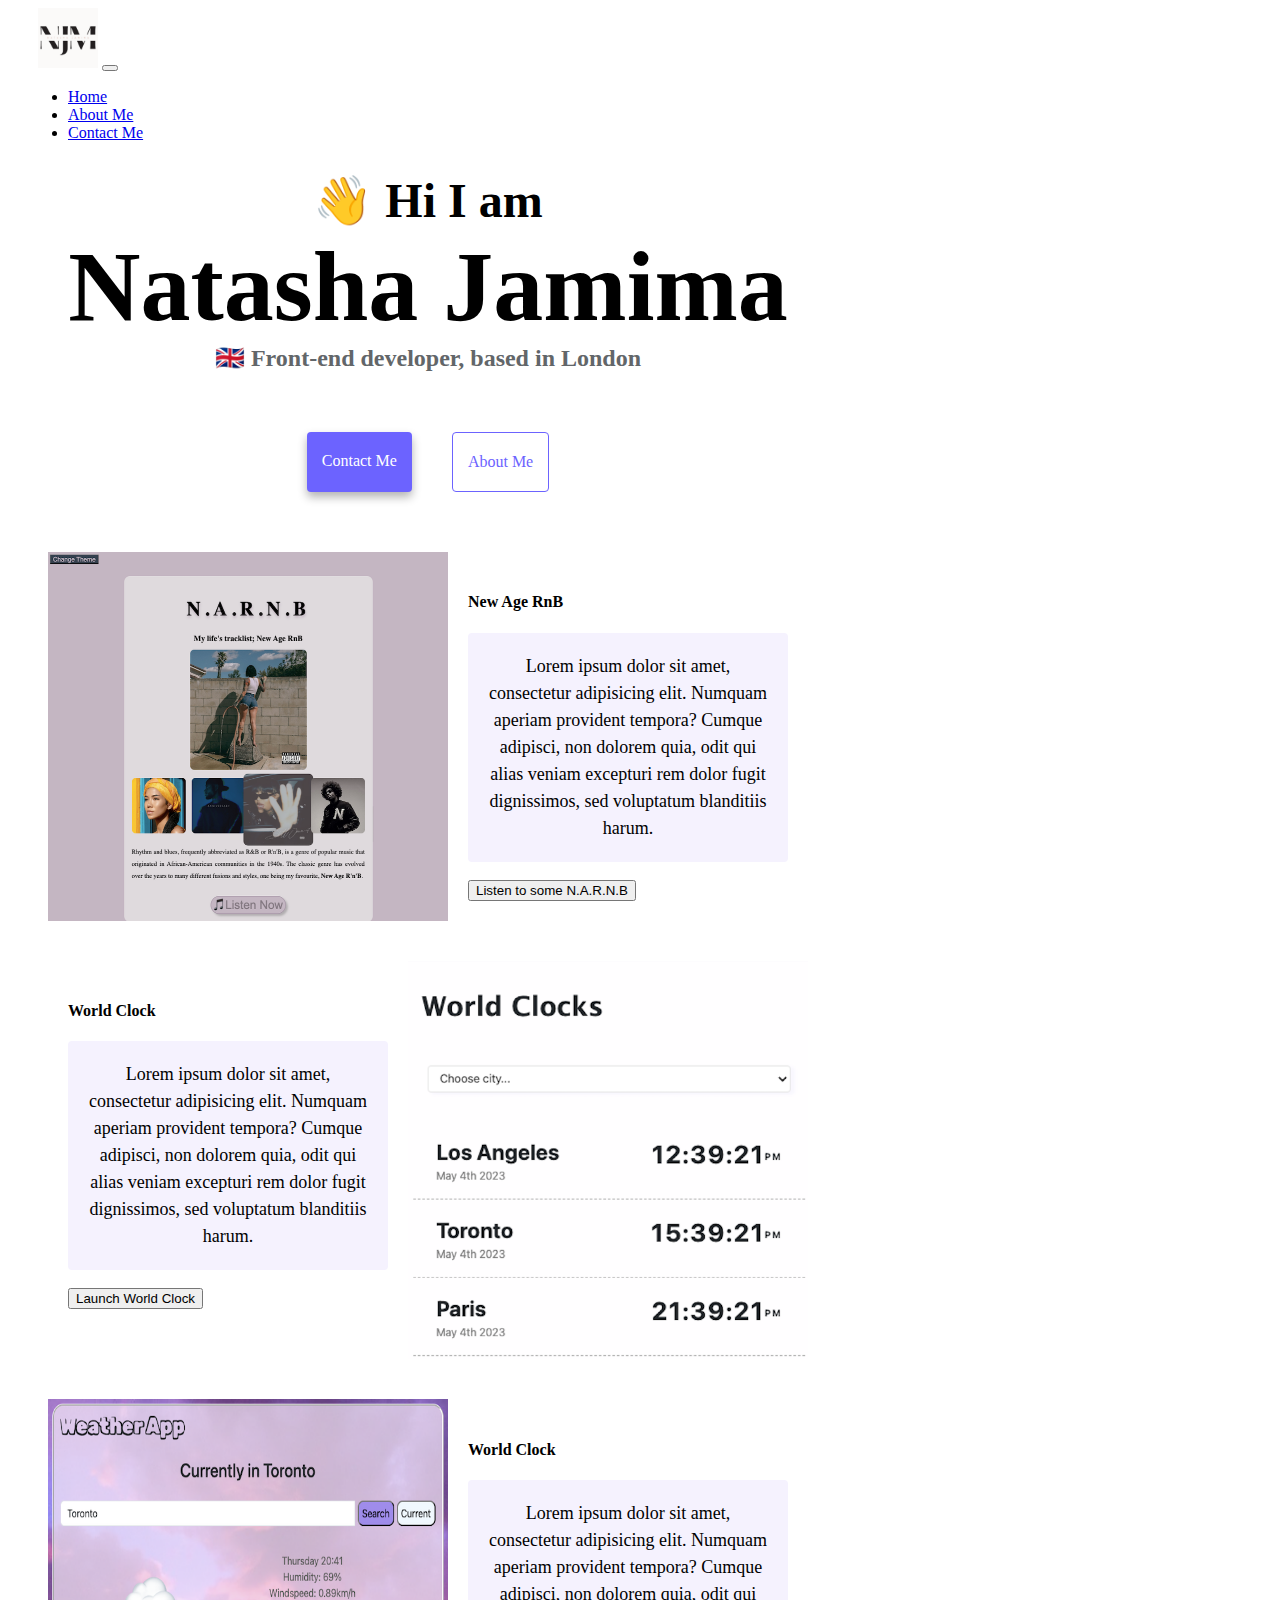
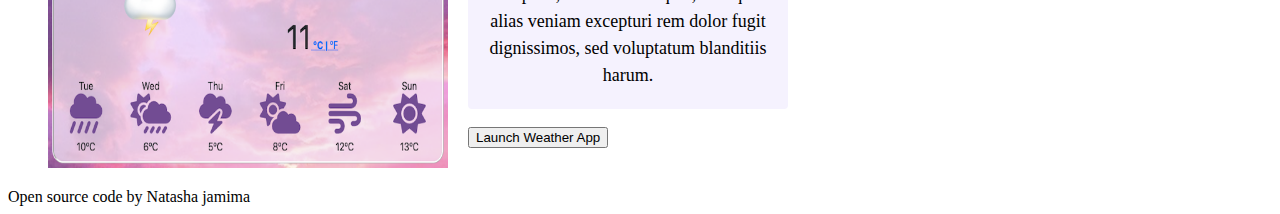
<file: index.html>
<!DOCTYPE html>
<html lang="en">
  <head>
    <meta charset="UTF-8" />
    <meta
      name="description"
      content="This is Natasha Jamima's portfolio with the latest projects she's been working on. Fromt a financial background, this is her creative aspect highlighted on here."
    />
    <meta http-equiv="X-UA-Compatible" content="IE=edge" />
    <meta name="viewport" content="width=device-width, initial-scale=1.0" />
    <title>Natasha Jamima Portfolio | NJM</title>
    <link
      href="https://cdn.jsdelivr.net/npm/bootstrap@5.3.0-alpha3/dist/css/bootstrap.min.css"
      rel="stylesheet"
      integrity="sha384-KK94CHFLLe+nY2dmCWGMq91rCGa5gtU4mk92HdvYe+M/SXH301p5ILy+dN9+nJOZ"
      crossorigin="anonymous"
    />
    <script
      src="https://cdn.jsdelivr.net/npm/bootstrap@5.3.0-alpha3/dist/js/bootstrap.bundle.min.js"
      integrity="sha384-ENjdO4Dr2bkBIFxQpeoTz1HIcje39Wm4jDKdf19U8gI4ddQ3GYNS7NTKfAdVQSZe"
      crossorigin="anonymous"
    ></script>
    <link rel="stylesheet" href="src/style.css" />
  </head>
  <body>
    <div class="container">
      <nav class="navbar navbar-expand-lg bg-body-tertiary position-sticky">
        <div class="container-fluid">
          <img
            src="images/logo.png"
            alt="Logo"
            width="60"
            class="navbar-brand logo"
          />
          <button
            class="navbar-toggler"
            type="button"
            data-bs-toggle="collapse"
            data-bs-target="#navbarNav"
            aria-controls="navbarNav"
            aria-expanded="false"
            aria-label="Toggle navigation"
          >
            <span class="navbar-toggler-icon"></span>
          </button>
          <div class="collapse navbar-collapse" id="navbarNav">
            <ul class="navbar-nav">
              <li class="nav-item">
                <a class="nav-link active" aria-current="page" href="index.html"
                  >Home</a
                >
              </li>
              <li class="nav-item">
                <a class="nav-link" href="about.html">About Me</a>
              </li>
              <li class="nav-item">
                <a class="nav-link" href="about.html#contact">Contact Me</a>
              </li>
            </ul>
          </div>
        </div>
      </nav>

      <h2 class="greeting">👋 Hi I am</h2>
      <h1>Natasha Jamima</h1>
      <h3>🇬🇧 Front-end developer, based in London</h3>
      <div class="navigation-links">
        <a href="about.html#contact" class="contact-link">Contact me</a>
        <a href="about.html" class="about-link">About me</a>
        <br />
      </div>
      <div class="narnb">
        <img src="images/narnb.png" width="400" />
        <div class="narnb-about">
          <h4><strong>New Age RnB</strong></h4>
          <p>
            Lorem ipsum dolor sit amet, consectetur adipisicing elit. Numquam
            aperiam provident tempora? Cumque adipisci, non dolorem quia, odit
            qui alias veniam excepturi rem dolor fugit dignissimos, sed
            voluptatum blanditiis harum.
          </p>
          <a
            href="https://open.spotify.com/playlist/0zEcYQNRoWFO94UZCdXS3W?si=5a599941904249bb&nd=1"
            target="_blank"
            ><button>Listen to some N.A.R.N.B</button></a
          >
        </div>
      </div>
      <div class="narnb">
        <div class="narnb-about">
          <h4><strong>World Clock</strong></h4>
          <p>
            Lorem ipsum dolor sit amet, consectetur adipisicing elit. Numquam
            aperiam provident tempora? Cumque adipisci, non dolorem quia, odit
            qui alias veniam excepturi rem dolor fugit dignissimos, sed
            voluptatum blanditiis harum.
          </p>
          <a href="https://worldclock-jams.netlify.app/" target="_blank"
            ><button>Launch World Clock</button></a
          >
        </div>
        <img src="images/worldclock.png" width="400" />
      </div>
      <div class="narnb">
        <img src="images/forecast.png" width="400" />
        <div class="narnb-about">
          <h4><strong>World Clock</strong></h4>
          <p>
            Lorem ipsum dolor sit amet, consectetur adipisicing elit. Numquam
            aperiam provident tempora? Cumque adipisci, non dolorem quia, odit
            qui alias veniam excepturi rem dolor fugit dignissimos, sed
            voluptatum blanditiis harum.
          </p>
          <a href="https://jamimasweather.netlify.app/" target="_blank"
            ><button>Launch Weather App</button></a
          >
        </div>
      </div>
    </div>
    <footer>Open source code by Natasha jamima</footer>
  </body>
</html>
</file>
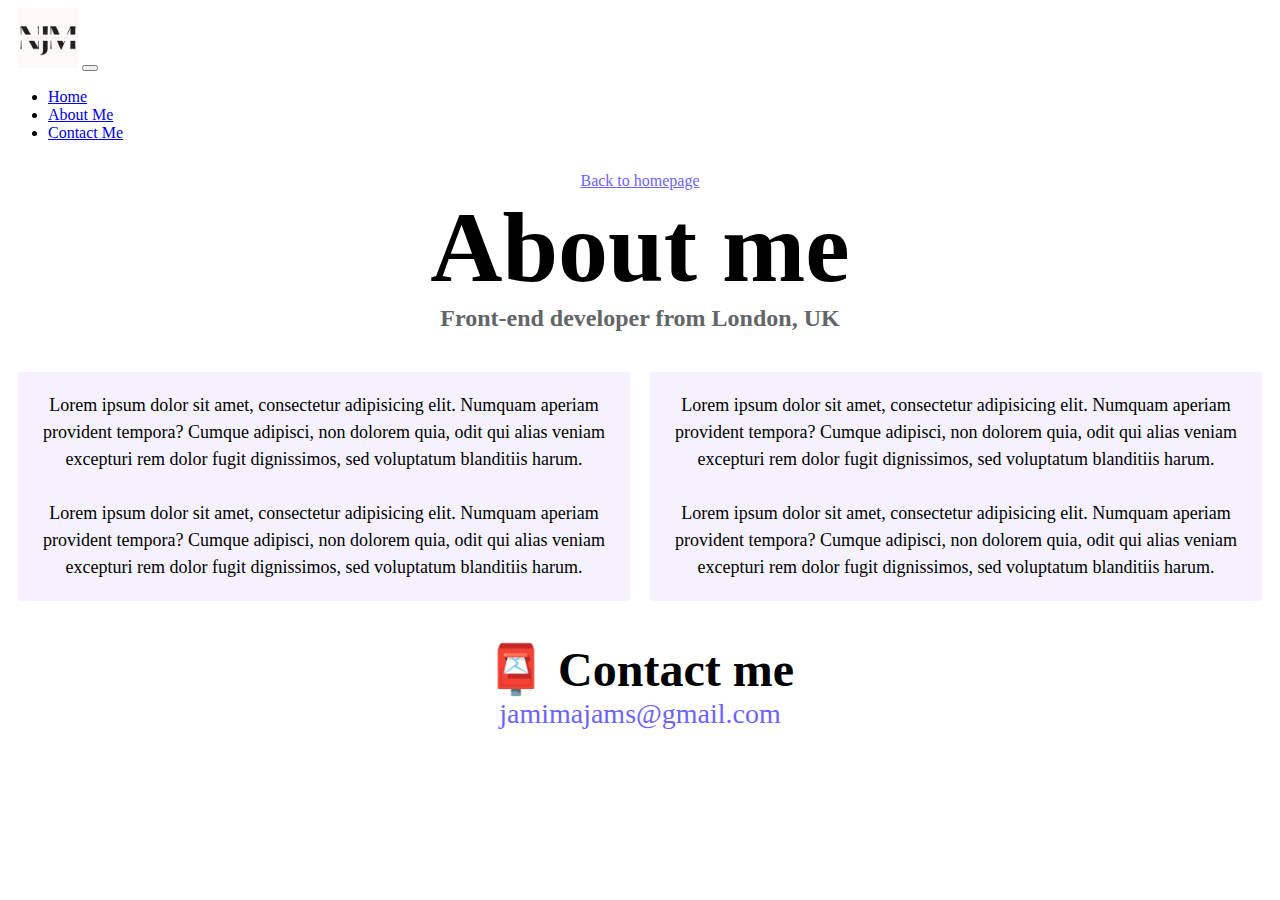
<file: about.html>
<!DOCTYPE html>
<html lang="en">
  <head>
    <meta charset="UTF-8" />
    <meta http-equiv="X-UA-Compatible" content="IE=edge" />
    <meta name="viewport" content="width=device-width, initial-scale=1.0" />
    <link rel="stylesheet" href="src/style.css" />
    <link
      href="https://cdn.jsdelivr.net/npm/bootstrap@5.3.0-alpha3/dist/css/bootstrap.min.css"
      rel="stylesheet"
      integrity="sha384-KK94CHFLLe+nY2dmCWGMq91rCGa5gtU4mk92HdvYe+M/SXH301p5ILy+dN9+nJOZ"
      crossorigin="anonymous"
    />
    <script
      src="https://cdn.jsdelivr.net/npm/bootstrap@5.3.0-alpha3/dist/js/bootstrap.bundle.min.js"
      integrity="sha384-ENjdO4Dr2bkBIFxQpeoTz1HIcje39Wm4jDKdf19U8gI4ddQ3GYNS7NTKfAdVQSZe"
      crossorigin="anonymous"
    ></script>
    <title>About Natasha</title>
  </head>
  <body>
    <nav class="navbar navbar-expand-lg bg-body-tertiary position-sticky">
      <div class="container-fluid">
        <img
          src="images/logo.png"
          alt="Logo"
          width="60"
          class="navbar-brand logo"
        />
        <button
          class="navbar-toggler"
          type="button"
          data-bs-toggle="collapse"
          data-bs-target="#navbarNav"
          aria-controls="navbarNav"
          aria-expanded="false"
          aria-label="Toggle navigation"
        >
          <span class="navbar-toggler-icon"></span>
        </button>
        <div class="collapse navbar-collapse" id="navbarNav">
          <ul class="navbar-nav">
            <li class="nav-item">
              <a class="nav-link" aria-current="page" href="index.html">Home</a>
            </li>
            <li class="nav-item">
              <a class="nav-link active" href="about.html">About Me</a>
            </li>
            <li class="nav-item">
              <a class="nav-link" href="about.html#contact">Contact Me</a>
            </li>
          </ul>
        </div>
      </div>
    </nav>
    <a href="index.html" class="homepage-link">Back to homepage</a>
    <h1>About me</h1>
    <h3>Front-end developer from London, UK</h3>
    <div class="about-paragraphs">
      <p>
        Lorem ipsum dolor sit amet, consectetur adipisicing elit. Numquam
        aperiam provident tempora? Cumque adipisci, non dolorem quia, odit qui
        alias veniam excepturi rem dolor fugit dignissimos, sed voluptatum
        blanditiis harum.
        <br />
        <br />
        Lorem ipsum dolor sit amet, consectetur adipisicing elit. Numquam
        aperiam provident tempora? Cumque adipisci, non dolorem quia, odit qui
        alias veniam excepturi rem dolor fugit dignissimos, sed voluptatum
        blanditiis harum.
      </p>
      <p>
        Lorem ipsum dolor sit amet, consectetur adipisicing elit. Numquam
        aperiam provident tempora? Cumque adipisci, non dolorem quia, odit qui
        alias veniam excepturi rem dolor fugit dignissimos, sed voluptatum
        blanditiis harum.
        <br />
        <br />
        Lorem ipsum dolor sit amet, consectetur adipisicing elit. Numquam
        aperiam provident tempora? Cumque adipisci, non dolorem quia, odit qui
        alias veniam excepturi rem dolor fugit dignissimos, sed voluptatum
        blanditiis harum.
      </p>
    </div>
    <div id="contact">
      <h2>📮 Contact me</h2>
      <a href="mailto:jamimajams@gmail.com" class="email-link">
        jamimajams@gmail.com
      </a>
    </div>
  </body>
</html>
</file>
<file: src/style.css>
:root {
  --primary-color: #6c63ff;
  --secondary-color: #f5f2fe;
  --tertiary-color: #f8f9fa;
  --box-shadow: 0 5px 10px rgba(0, 0, 0, 0.3);
}

@media (mmax-width: 576px) {
  .greeting {
    display: none;
  }
}

.container {
  max-width: 900px;
  margin: 0px 20px 0px 20px;
}

nav {
  top: 0;
  margin-bottom: 30px;
  width: 100%;
}
.logo {
  margin-left: 10px;
}

.container {
  max-width: 800px;
}

h1,
h2,
h3 {
  text-align: center;
  margin: 0;
}

h1 {
  font-size: 100px;
}

h2 {
  font-size: 48px;
}

h3 {
  font-size: 24px;
  color: #626669;
}

p {
  background: var(--secondary-color);
  padding: 20px;
  border-radius: 4px;
  font-size: 18px;
  line-height: 1.5;
  text-align: center;
}

.navigation-links {
  display: flex;
  margin-top: 40px;
  justify-content: center;
}

.navigation-links a {
  margin: 20px;
  border-radius: 4px;
  padding: 20px 15px;
  text-decoration: none;
  text-transform: capitalize;
}

.contact-link {
  background: var(--primary-color);
  box-shadow: var(--box-shadow);
  color: white;
}

.about-link {
  color: var(--primary-color);
  border: 1px solid var(--primary-color);
}

h4 {
  text-transform: capitalize;
}
.narnb {
  display: flex;
  margin: 40px 20px 20px 20px;
}

.narnb-about {
  margin: 20px;
}

.homepage-link {
  color: var(--primary-color);
  text-align: center;
  display: block;
}

.about-paragraphs {
  display: flex;
  margin: 30px 0;
}

.about-paragraphs p {
  margin: 10px;
}

.email-link {
  display: flex;
  justify-content: center;
  color: var(--primary-color);
  font-size: 28px;
  text-decoration: none;
}

.email-link:hover {
  text-decoration: underline;
}
</file>
